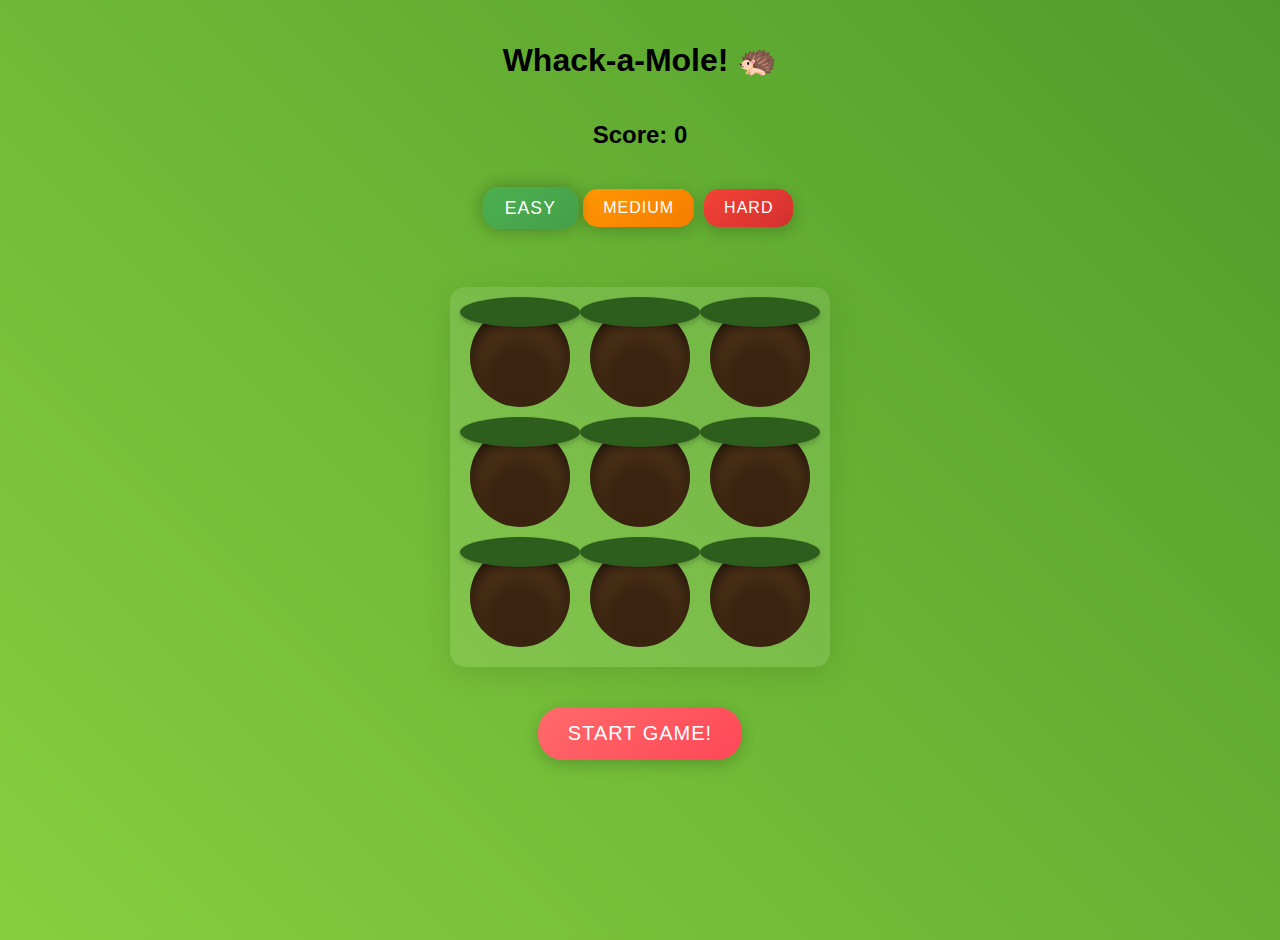
<file: index.html>
<!DOCTYPE html>
<html lang="en">

<head>
    <meta charset="UTF-8">
    <meta name="viewport" content="width=device-width, initial-scale=1.0">
    <title>Whack-a-Mole!</title>
    <link rel="stylesheet" href="styles.css">
</head>

<body>
    <h1>Whack-a-Mole! 🦔</h1>
    <h2>Score: <span id="score">0</span></h2>
    <div class="difficulty-selector">
        <button class="difficulty-btn active" data-difficulty="easy">Easy</button>
        <button class="difficulty-btn" data-difficulty="medium">Medium</button>
        <button class="difficulty-btn" data-difficulty="hard">Hard</button>
    </div>
    <div class="game-container">
        <div class="hole"></div>
        <div class="hole"></div>
        <div class="hole"></div>
        <div class="hole"></div>
        <div class="hole"></div>
        <div class="hole"></div>
        <div class="hole"></div>
        <div class="hole"></div>
        <div class="hole"></div>
    </div>
    <button id="startButton">Start Game!</button>
    <script src="script.js"></script>
</body>

</html>
</file>
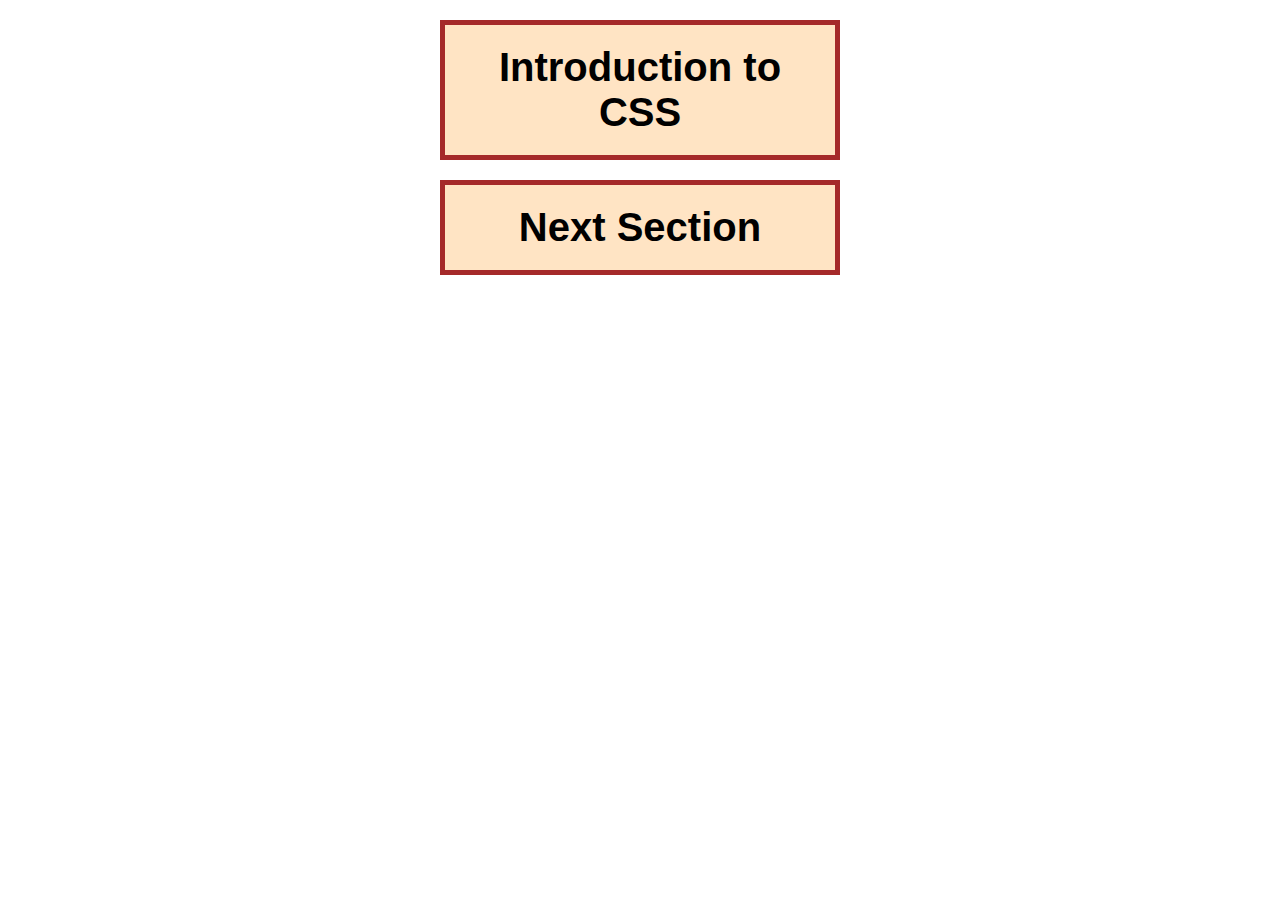
<file: CSS/index.html>
<!DOCTYPE html>
<html>
  <head>
    <title>Intro to CSS</title>

    <link rel="stylesheet" href="style2.css" />
  </head>

  <body>
    <a href="" alt="next-page"></a>
    <h1>Introduction to CSS</h1>
    <h1>Next Section</h1>
  </body>
</html>
</file>
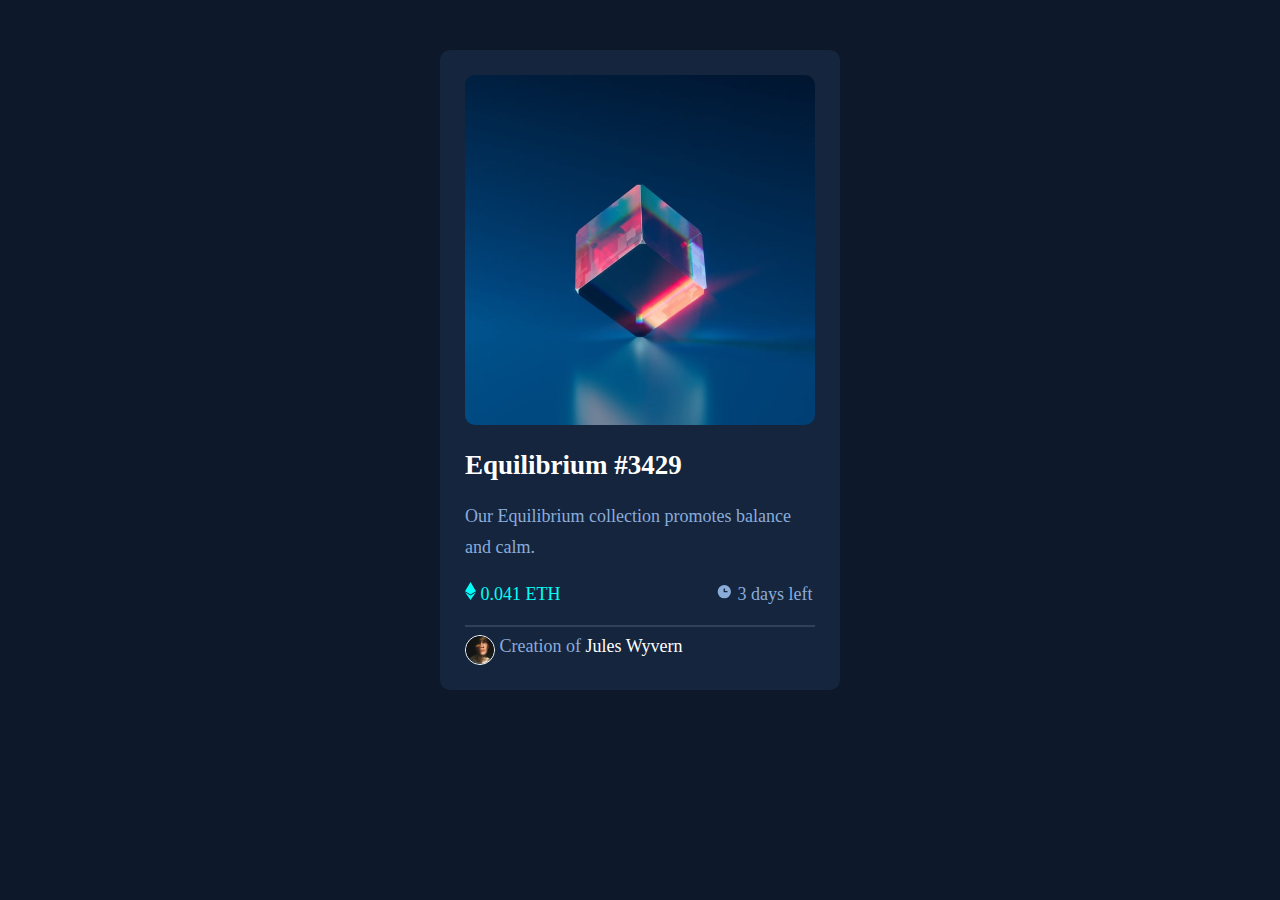
<file: nft-preview-card-component-main/index.html>
<!DOCTYPE html>
<html lang="en">
  <head>
    <meta charset="UTF-8" />
    <meta name="viewport" content="width=device-width, initial-scale=1.0" />
    <!-- displays site properly based on user's device -->
    <link rel="stylesheet" href="stylee.css" />
    <link
      rel="icon"
      type="image/png"
      sizes="32x32"
      href="./images/favicon-32x32.png"
    />

    <title>Frontend Mentor | NFT preview card component</title>
  </head>
  <body>
    <div class="card">
      <figure>
        <img src="./images/image-equilibrium.jpg" alt="Equilibrium" />
      </figure>

      <div class="card-description">
        <h2 class="card-heading">Equilibrium #3429</h2>
        <p class="card-text">
          Our Equilibrium collection promotes balance and calm.
        </p>
      </div>

      <div class="card-price">
        <div class="card-amount">
          <img src="images/icon-ethereum.svg" alt="" />
          0.041 ETH
        </div>

        <div class="card-offer">
          <img src="./images/icon-clock.svg" alt="" />
          3 days left
        </div>
      </div>

      <hr />

      <div class="card-footer">
        <img src="./images/image-avatar.png" alt="" />
        <span class="footer-text">
          Creation of <span class="author">Jules Wyvern</span>
        </span>
        <!-- product list with cart -->
        <!-- flexbox frogy -->
      </div>
    </div>
  </body>
</html>
</file>
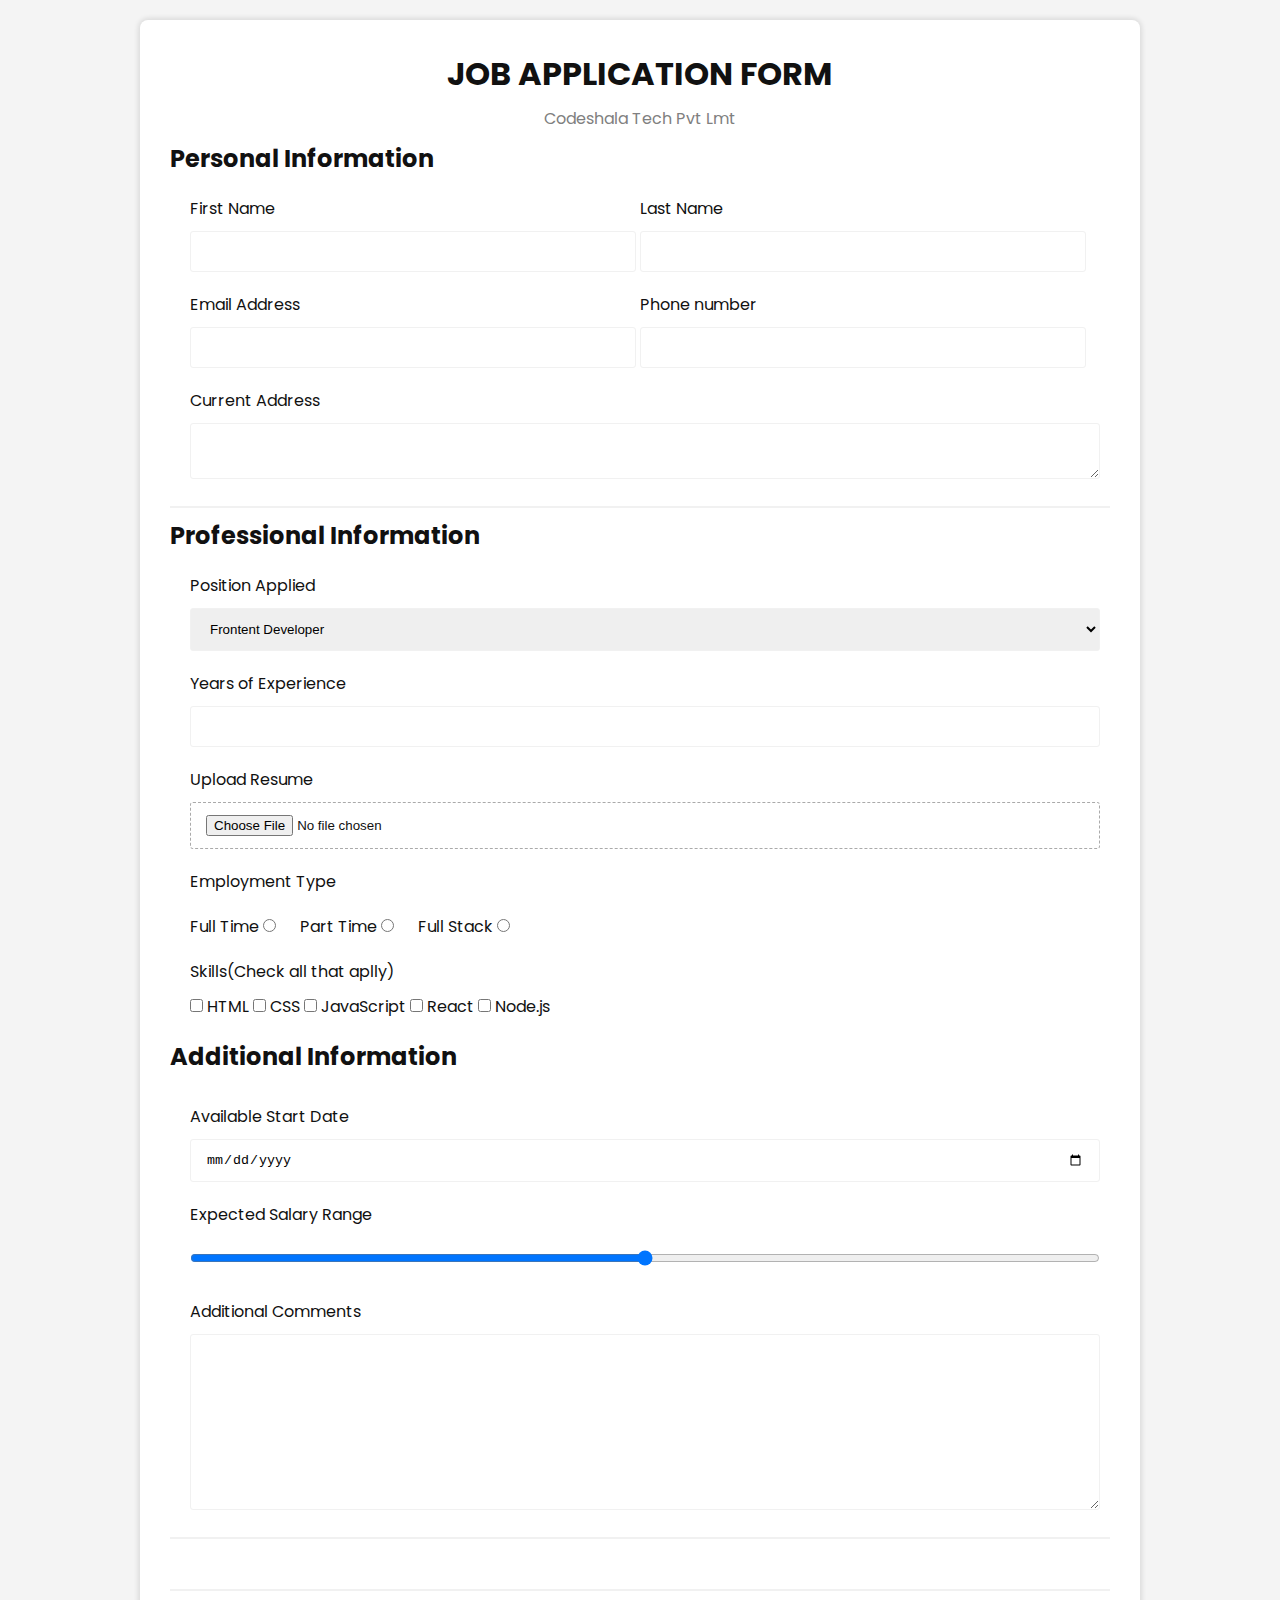
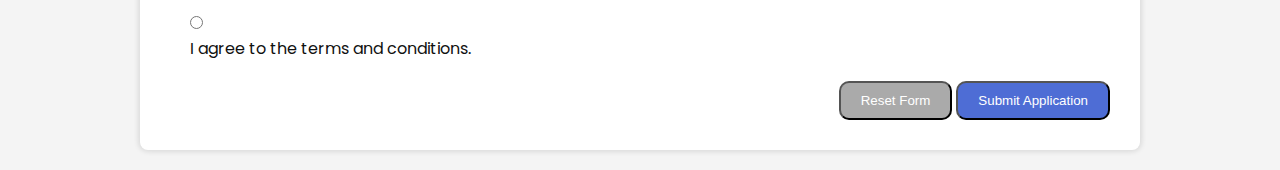
<file: JOB-APPLICATION-FORM/first.html>
<!DOCTYPE html>
<html>
  <head>
    <title>Job Application form</title>
    <link rel="preconnect" href="https://fonts.googleapis.com" />
    <link rel="preconnect" href="https://fonts.gstatic.com" crossorigin />
    <link
      href="https://fonts.googleapis.com/css2?family=Poppins:ital,wght@0,100;0,200;0,300;0,400;0,500;0,600;0,700;0,800;0,900;1,100;1,200;1,300;1,400;1,500;1,600;1,700;1,800;1,900&display=swap"
      rel="stylesheet"
    />
    <link rel="stylesheet" href="style.css" />
  </head>

  <body>
    <div id="container">
      <form>
        <div>
          <h1>JOB APPLICATION FORM</h1>
          <p>Codeshala Tech Pvt Lmt</p>
        </div>
        <section>
          <h2>Personal Information</h2>
          <!-- first form Row start -->
          <div class="form-row">
            <div class="form-element">
              <label>First Name</label>
              <input type="text" />
            </div>
            <div class="form-element">
              <label>Last Name</label>
              <input type="text" />
            </div>
          </div>
          <!-- first form Row end -->
          <!-- Second form Row start -->
          <div class="form-row">
            <div class="form-element">
              <label>Email Address</label>
              <input type="email" />
            </div>
            <div class="form-element">
              <label>Phone number</label>
              <input type="tel" />
            </div>
          </div>
          <!-- Second form Row end -->

          <!-- third form Row start -->
          <div class="form-row">
            <div class="form-element w-full">
              <label>Current Address</label>
              <textarea></textarea>
            </div>
          </div>

          <!-- third form Row end -->
        </section>

        <hr />

        <section>
          <h2>Professional Information</h2>

          <div class="form-row">
            <div class="form-element w-full">
              <label for="postion applied"> Position Applied </label>
              <select>
                <option>Frontent Developer</option>
                <option>Backend Developer</option>
                <option>Full-stack Developer</option>
                <option>cloud-stack Developer</option>
              </select>
            </div>
          </div>

          <div class="form-row">
            <div class="form-element w-full">
              <label for="Years of Experience">Years of Experience</label>
              <input type="number" />
            </div>
          </div>

          <div class="form-row">
            <div class="form-element w-full">
              <label for="Upload Resume">Upload Resume</label>
              <input type="file" id="Upload" />
            </div>
          </div>

          <div class="form-row">
            <div class="form-element w-full">
              <label for="employment type">Employment Type</label>

              <div class="radio-group">
                <div class="radio">
                  <label for="Full-Time">Full Time</label>
                  <input type="radio" name="Employment Type" id="Full-Time" />
                </div>

                <div class="radio">
                  <div class="radio-group">
                    <label for="Part-Time">Part Time</label>

                    <input type="radio" name="Employment Type" id="Part-Time" />
                  </div>
                </div>

                <div class="radio">
                  <div class="radio-group">
                    <label for="Full-Stack">Full Stack</label>
                    <input
                      type="radio"
                      name="Employment Type"
                      id="Full-Stack"
                    />
                  </div>
                </div>
              </div>
            </div>
          </div>

          <div class="form-row">
            <div class="form-element w-full">
              <label for="Skills">Skills(Check all that aplly)</label>
              <div class="checkbox-group">
                <div class="checkbox">
                  <input type="checkbox" name="Skills" id="HTML" />
                  <label for="HTML">HTML</label>
                </div>

                <div class="checkbox">
                  <input type="checkbox" name="Skills" id="CSS" />
                  <label for="CSS">CSS</label>
                </div>

                <div class="checkbox">
                  <input type="checkbox" name="Skills" id="JavaScript" />
                  <label for="JavaScript">JavaScript</label>
                </div>

                <div class="checkbox">
                  <input type="checkbox" name="Skills" id="React" />
                  <label for="React">React</label>
                </div>

                <div class="checkbox">
                  <input type="checkbox" name="Skills" id="Node.js" />
                  <label for="Node.js">Node.js</label>
                </div>
              </div>
            </div>
          </div>
        </section>

        <section>
          <h2>Additional Information</h2>

          <div class="form-row">
            <div class="form-element w-full">
              <div class="Date">
                <label for="Available">Available Start Date</label>
                <input type="date" name="" id="Available" />
              </div>
            </div>
          </div>

          <div class="form-row">
            <div class="form-element w-full">
              <div class="Salary">
                <label for="Salary">Expected Salary Range</label>
                <input type="range" name="salary" id="salary" />
              </div>
            </div>
          </div>

          <div class="form-row">
            <div class="form-element w-full">
              <label for="Comments">Additional Comments</label>
              <textarea
                name="Comments"
                id="Comments"
                cols="30"
                rows="10"
              ></textarea>
            </div>
          </div>
        </section>

        <hr />
        <br />
        <br />
        <hr />
        <section>
          <div class="form-row">
            <div class="form-element w-full">
              <input type="radio" name="Condition" id="condition" />
              <label for="condition"
                >I agree to the terms and conditions.</label
              >
            </div>
          </div>

          <div class="button-container">
            <button class="reset">Reset Form</button>
            <button class="submit">Submit Application</button>
          </div>
        </section>
      </form>
    </div>
  </body>
</html>
</file>
<file: styles.css>
body {
    display: flex;
    flex-direction: column;
    align-items: center;
    background-color: #87CF3E;
    background-image: linear-gradient(45deg, #87CF3E 0%, #4F9C2C 100%);
    font-family: 'Comic Sans MS', cursive, sans-serif;
    min-height: 100vh;
    margin: 0;
    padding: 20px;
}

.game-container {
    display: grid;
    grid-template-columns: repeat(3, 1fr);
    gap: 20px;
    margin: 20px;
    padding: 20px;
    background: rgba(255, 255, 255, 0.1);
    border-radius: 15px;
    box-shadow: 0 8px 32px rgba(0, 0, 0, 0.1);
}

.hole {
    width: 100px;
    height: 100px;
    background: radial-gradient(circle at 50% 70%, #3a2410 30%, #654321 100%);
    border-radius: 50%;
    cursor: pointer;
    position: relative;
    box-shadow: inset 0 10px 15px rgba(0, 0, 0, 0.6);
    transform-style: preserve-3d;
    transition: transform 0.1s;
}

.hole::before {
    content: '';
    position: absolute;
    width: 120%;
    height: 30px;
    background: #2d5e1e;
    border-radius: 50%;
    top: -10px;
    left: -10%;
    z-index: -1;
    box-shadow: 0 3px 5px rgba(0, 0, 0, 0.2);
}

.mole {
    background: radial-gradient(circle at 50% 30%, #cc6600 30%, #8B4513 100%);
    transform: translateY(-30%);
    animation: pop-up 0.4s cubic-bezier(0.36, 0, 0.66, 1.4);
}

.mole::after {
    content: '';
    position: absolute;
    width: 100%;
    height: 100%;
    background-image: url('data:image/svg+xml,<svg viewBox="0 0 100 100" xmlns="http://www.w3.org/2000/svg"><circle cx="35" cy="35" r="5" fill="%23000"/><circle cx="65" cy="35" r="5" fill="%23000"/><path d="M 40 60 Q 50 70 60 60" stroke="%23000" stroke-width="3" fill="none"/><ellipse cx="50" cy="45" rx="8" ry="3" fill="%23ffafaf"/></svg>');
    background-size: contain;
}

.hole:active {
    transform: scale(0.95);
}

.mole:active {
    transform: translateY(-10%) scale(0.95);
    transition: transform 0.1s cubic-bezier(0.25, 0.46, 0.45, 0.94);
}

@keyframes pop-up {
    0% {
        transform: translateY(100%) scale(0.5);
    }

    40% {
        transform: translateY(-45%) scale(1.05);
    }

    60% {
        transform: translateY(-25%) scale(0.95);
    }

    80% {
        transform: translateY(-35%) scale(1.02);
    }

    100% {
        transform: translateY(-30%) scale(1);
    }
}

/* Add a hit animation */
@keyframes hit {
    0% {
        transform: translateY(-30%) rotate(0deg);
    }

    20% {
        transform: translateY(-20%) rotate(-10deg) scale(0.95);
    }

    100% {
        transform: translateY(100%) rotate(0deg) scale(0.5);
    }
}

.hit {
    animation: hit 0.3s cubic-bezier(0.47, 0, 0.745, 0.715) forwards;
}

button {
    padding: 15px 30px;
    font-size: 20px;
    cursor: pointer;
    background: linear-gradient(145deg, #ff6b6b, #ff4757);
    color: white;
    border: none;
    border-radius: 25px;
    box-shadow: 0 4px 15px rgba(0, 0, 0, 0.2);
    transition: all 0.3s ease;
    font-family: 'Comic Sans MS', cursive, sans-serif;
    text-transform: uppercase;
    letter-spacing: 1px;
    margin: 20px 0;
}

button:hover {
    background: linear-gradient(145deg, #ff4757, #ff6b6b);
    transform: translateY(-2px);
    box-shadow: 0 6px 20px rgba(0, 0, 0, 0.25);
}

button:active {
    transform: translateY(1px);
    box-shadow: 0 2px 10px rgba(0, 0, 0, 0.2);
}

/* Add a score display style */
.score {
    font-size: 2.5em;
    color: white;
    text-shadow: 2px 2px 4px rgba(0, 0, 0, 0.3);
    margin: 20px 0;
}

/* Add after the existing game-container styles */
.game-container[data-difficulty="easy"] .hole {
    width: 120px;
    height: 120px;
}

.game-container[data-difficulty="medium"] .hole {
    width: 100px;
    height: 100px;
}

.game-container[data-difficulty="hard"] .hole {
    width: 80px;
    height: 80px;
}

/* Modify animations based on difficulty */
.game-container[data-difficulty="easy"] .mole {
    animation: pop-up 0.5s cubic-bezier(0.36, 0, 0.66, 1.4);
}

.game-container[data-difficulty="medium"] .mole {
    animation: pop-up 0.4s cubic-bezier(0.36, 0, 0.66, 1.4);
}

.game-container[data-difficulty="hard"] .mole {
    animation: pop-up-hard 0.3s cubic-bezier(0.36, 0, 0.66, 1.4);
}

/* Add difficulty selector styles */
.difficulty-selector {
    display: flex;
    gap: 10px;
    margin-bottom: 20px;
}

.difficulty-btn {
    padding: 10px 20px;
    border: none;
    border-radius: 15px;
    cursor: pointer;
    font-family: 'Comic Sans MS', cursive, sans-serif;
    font-size: 16px;
    transition: all 0.3s ease;
}

.difficulty-btn[data-difficulty="easy"] {
    background: linear-gradient(145deg, #4CAF50, #45a049);
    color: white;
}

.difficulty-btn[data-difficulty="medium"] {
    background: linear-gradient(145deg, #ff9800, #f57c00);
    color: white;
}

.difficulty-btn[data-difficulty="hard"] {
    background: linear-gradient(145deg, #f44336, #d32f2f);
    color: white;
}

.difficulty-btn.active {
    transform: scale(1.1);
    box-shadow: 0 0 15px rgba(0, 0, 0, 0.3);
}

/* Hard difficulty specific animation */
@keyframes pop-up-hard {
    0% {
        transform: translateY(100%) scale(0.5);
    }

    30% {
        transform: translateY(-60%) scale(1.1);
    }

    45% {
        transform: translateY(-20%) scale(0.95);
    }

    60% {
        transform: translateY(-45%) scale(1.05);
    }

    100% {
        transform: translateY(-30%) scale(1);
    }
}

/* Add difficulty indicators */
.game-container::after {
    content: 'EASY';
    position: absolute;
    top: -30px;
    right: -30px;
    padding: 8px 15px;
    border-radius: 12px;
    font-size: 14px;
    font-weight: bold;
    color: white;
    opacity: 0.9;
}

.game-container[data-difficulty="easy"]::after {
    content: 'EASY';
    background: linear-gradient(145deg, #4CAF50, #45a049);
}

.game-container[data-difficulty="medium"]::after {
    content: 'MEDIUM';
    background: linear-gradient(145deg, #ff9800, #f57c00);
}

.game-container[data-difficulty="hard"]::after {
    content: 'HARD';
    background: linear-gradient(145deg, #f44336, #d32f2f);
}

/* Add visual feedback for harder difficulties */
.game-container[data-difficulty="hard"] .mole::after {
    animation: angry-eyes 1s infinite alternate;
}

@keyframes angry-eyes {
    0% {
        transform: scaleY(1);
    }

    100% {
        transform: scaleY(0.7);
    }
}

/* Add difficulty-specific hole decorations */
.game-container[data-difficulty="hard"] .hole::before {
    background: #1a3612;
}

.game-container[data-difficulty="medium"] .hole::before {
    background: #245918;
}
</file>
<file: CSS/style2.css>
*{
    box-sizing: border-box;
    margin: 0px;
    padding: 0px;
}
html{
    font-size: 16px;

}
body{
    font-family: 'Segoe UI', Tahoma, Geneva, Verdana, sans-serif;
    color:black;
    font-size: 20px;
}
h1{
    /* margin-left: auto;
    margin-right: auto; */
    margin: 20px auto;
    text-align: center;
    width: 400px;
    background-color: bisque;
    border: 5px solid brown; 
    padding: 20px;
    
    /* box-sizing: border-box; */
}
</file>
<file: nft-preview-card-component-main/stylee.css>
*{
    padding:0px;
    margin: 0px;
    box-sizing: border-box;
}
html{
    font-size: 18px;

}
body{
    background-color: hsl(217, 54%, 11%);
    font-family: "outfit","senrif"; 
    color: hsl(215, 51%, 70%);
}
.card{
    width: 400px;
    background-color: hsl(216, 50%, 16%);
    margin:50px auto;
    padding: 25px;
    border-radius: 10px;
}
.card figure img{
    border-radius: 10px;
    width: 100%;
    /* padding: 25px; */

}
.card-heading{
    color: hsl(0, 0%, 100%);

}
.card-heading:hover{
    color: hsl(178, 100%, 50%);
    cursor: pointer;
}
.card-description{
    margin: 20px 0;
}
.card-text{
    margin: 20px 0;
    line-height: 1.7;
}
.card-price{

}
.card-amount,.card-offer{
    display: inline-block;
    width: 49%;

}
.card-offer{
    text-align: right;
    margin-bottom: 20px;


}
.card-amount{
    color:  hsl(178, 100%, 50%);
}
hr{
    border: 1px solid hsl(215, 32%, 27%) ;
}
.card-footer img{
    margin-top: 8px;
    width :30px;
    border: 1px solid hsl(0, 0%, 100%);
    border-radius:50% ;
    vertical-align: middle;

}
.footer-text span{
    color: hsl(0, 0%, 100%);
    

}
.card-footer
.footer-text{
    vertical-align: middle;
}
@media (min-width:375px)and(max-width:500px){
    body {
        padding: 20px;
    }
    .card{
        width: 100%;
    }
}
.author:hover{
    color: hsl(178, 100%, 50%);
    cursor: pointer;
}
</file>
<file: JOB-APPLICATION-FORM/style.css>
*{
    margin: 0px;
    padding: 0px;
    box-sizing:border-box;
}
html{
    font-size: 16px;
}
body{
    background-color: #f4f4f4;
    color: #111;
    font-family: 'poppins','serif';
}
#container{
    width:1000px;
    background-color: white;
    margin: 20px auto;
    padding: 30px;
    box-shadow: 0px 0px 5px 2px rgb(0, 0, 0,0.1);
    /* hori , vertical , opacity  */
    border-radius: 8px;
}
h1,p{
    text-align: center;
}
p{
    color: gray;
    margin-top: 8px;
}
/* personal infromation section */
h2{
    margin: 10px 0px;
}
/* first form row */
.form-row{
    margin: 20px;
    margin-right: 10px;
}
.form-element{
     width: 49%;
    display: inline-block;


}
label,input,select{
    display: block;
}
input[type=text],input[type=email],input[type=file],input[type=Number],input[type=tel],input[type=date],textarea,select{
    width: 100%; 
    padding: 12px 15px;
    border: 1px solid #f1f1f1;
    border-radius: 3px;
    margin-top: 10px;
}
.w-full{
    width: 100%;
}
/* NFT preview card component... */
hr{
    color: #aaa;
    border: 1px solid #f1f1f1;
}
input[type=file]{
    border: 1px dashed #aaa;
}
.radio{
    display: inline-block;
    margin-right: 20px;

}
.radio-group{
    margin-top: 10px;
}
.radio input,.radio label{
    display: inline-block;
}

.checkbox input,.checkbox label{
    display: inline-block;
} 

.checkbox-group{
    /* display: inline-block; */
    margin-top: 10px;
}
.checkbox{
    display: inline-block;
}
.Date{
    margin-top: 10px;
}

input[type=range] {
    width: 100%;
    padding: 12px 15px;
    border: 1px solid #f1f1f1;
    border-radius: 3px;
    margin-top: 10px;
    background: #fff;
    cursor: pointer;
}
#condition{
    display: inline;
    text-align:right;

}
.button-container {
    text-align: right;
  }
  
  .button-container button {
    display: inline-block;
    padding: 10px 20px;
    
  }
  
  .reset {
    background-color: #aaa;
    color: #fff;
    border-radius: 10px;
  }
  
  .submit {
    background-color: #4e6dd5;
    color: #fff;
    border-radius: 10px;
  }
</file>
